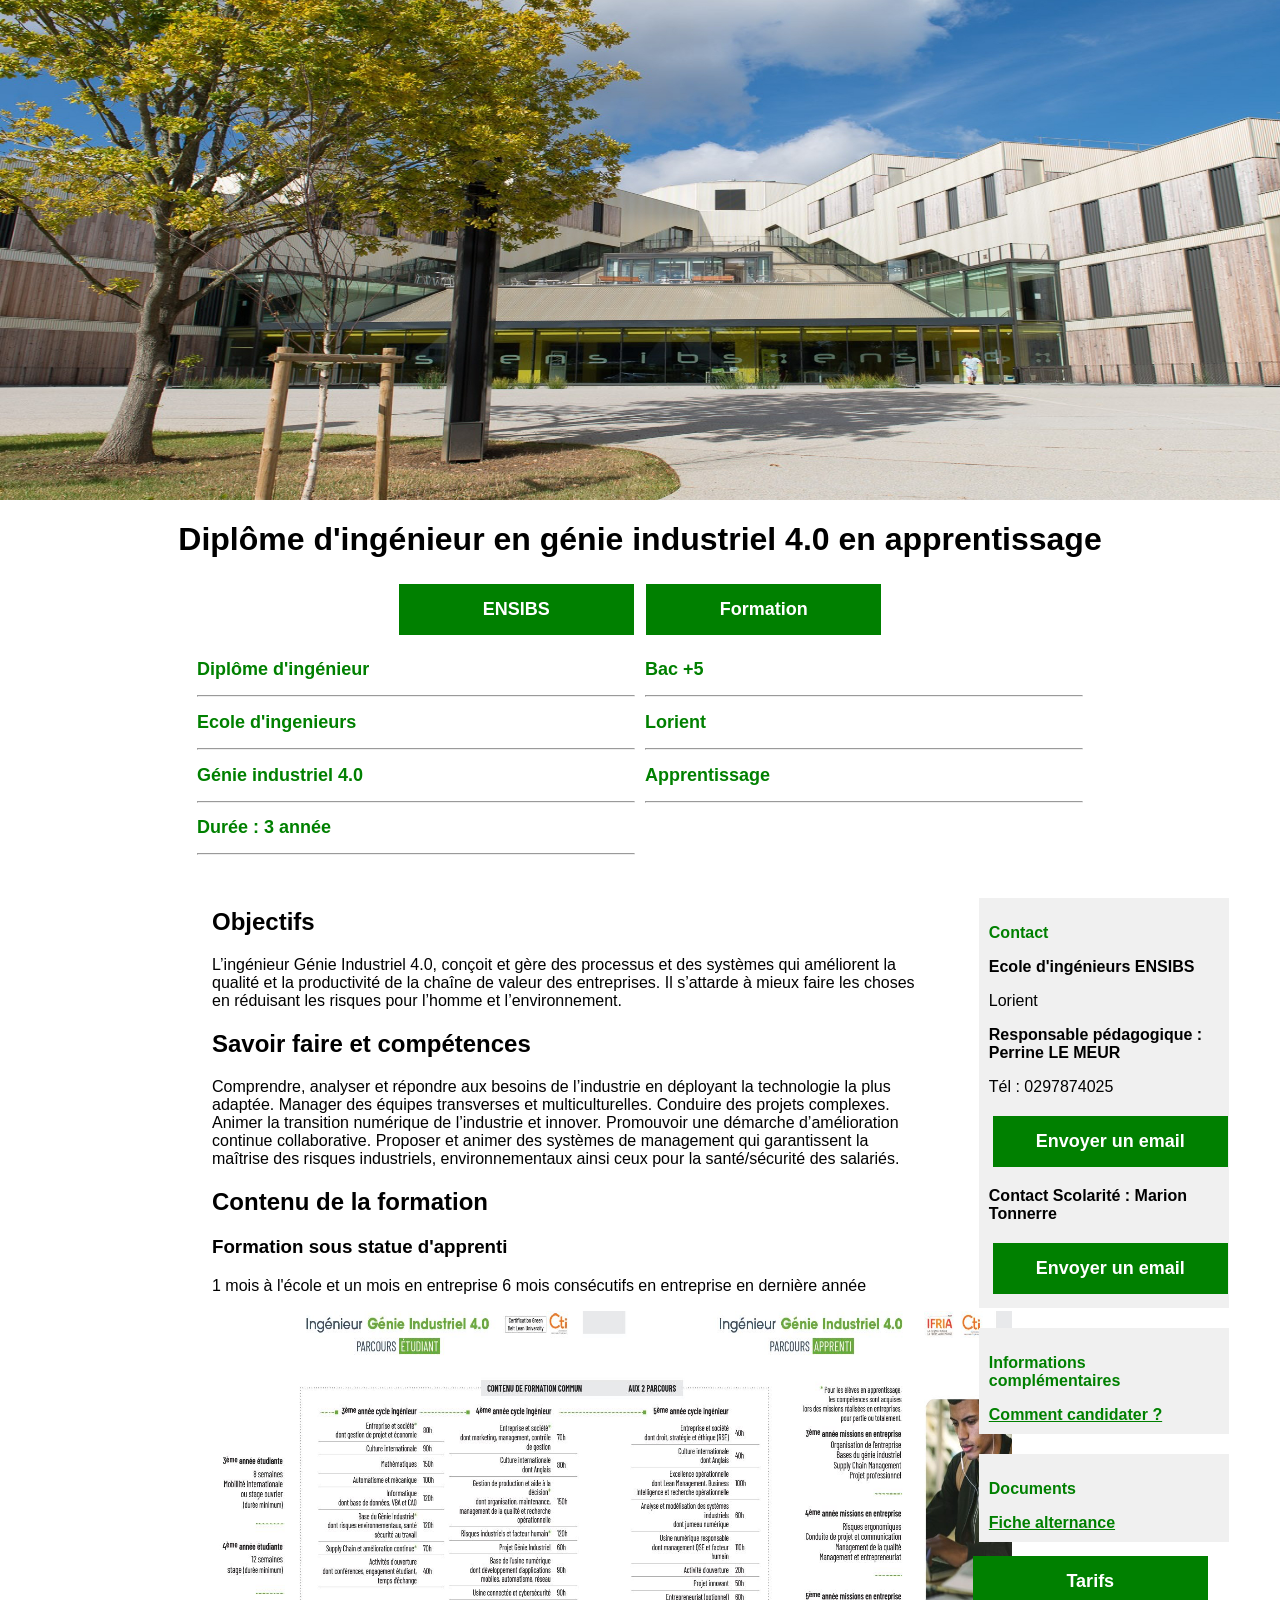
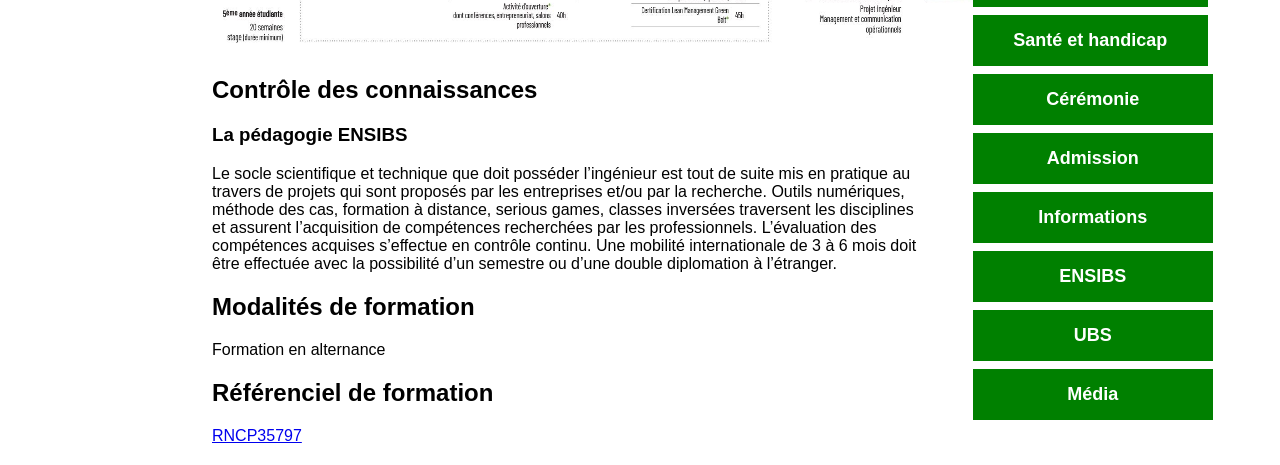
<file: Index.html>
<!DOCTYPE html>
<html lang="fr">
<head>
    <title>TP web</title>
    <!--insérer le favicon-->
    <link rel ="shortcut icon" href="icone.png">
    <!--insérer le CSS-->
    <link rel="stylesheet" href="style.css" >
    <meta name="viewport" content="width=device-width, initial-scale=1.0">
    <meta charset="UTF-8">
</head>
<body>
    <img src="ensibs.jpg" alt="image parcours" width="1500" height="500">
    <h1 style="text-align: center;"> Diplôme d'ingénieur en génie industriel 4.0 en apprentissage  </h1>
    <!--insérer un lien vers d'autres pages-->
    <div class="bouton-container"> 
        <a href="ensibs.html" class="bouton-style"ù>ENSIBS</a>
        <a href="https://www-ensibs.univ-ubs.fr/fr/formations/formations-d-ingenieurs/genie-industriel-4-0.html" class="bouton-style">Formation</a>
    </div>
    <div class="containerleftright">
        <div class="left">
            <h2 style="color: green; font-size: 18px">Diplôme d'ingénieur</h2>
            <hr>
            <h2 style="color: green; font-size: 18px">Ecole d'ingenieurs</h2>
            <hr>
            <h2 style="color: green; font-size: 18px">Génie industriel 4.0</h2>
            <hr>
            <h2 style="color: green; font-size: 18px">Durée : 3 année</h2>
            <hr>
        </div>
        <div class="right">
            <h2 style="color: green; font-size: 18px">Bac +5</h2>
            <hr>
            <h2 style="color: green; font-size: 18px">Lorient</h2>
            <hr>
            <h2 style="color: green; font-size: 18px">Apprentissage</h2>
            <hr>
        </div>
    </div>
    <div class="main">
      <div class="content">
    <h2> Objectifs </h2>
        <p>L’ingénieur Génie Industriel 4.0, conçoit et gère des processus et des systèmes qui améliorent la 
            qualité et la productivité de la chaîne de valeur des entreprises. Il s’attarde à mieux faire les 
            choses en réduisant les risques pour l’homme et l’environnement.</p>
    <h2> Savoir faire et compétences</h2>
            <P>Comprendre, analyser et répondre aux besoins de l’industrie en déployant la technologie la plus adaptée.
                Manager des équipes transverses et  multiculturelles.
                Conduire des projets complexes.
                Animer la transition numérique de l’industrie et innover.
                Promouvoir une démarche d’amélioration continue collaborative.
                Proposer et animer des systèmes de management qui garantissent la maîtrise des risques industriels, environnementaux ainsi ceux pour la santé/sécurité des salariés.</P>
    <h2> Contenu de la formation</h2>
        <h3>Formation sous statue d'apprenti</h3>
                <p>1 mois à l'école et un mois en entreprise

                    6 mois consécutifs en entreprise en dernière année</p>
        <img src="Génie industriel FISA FISE.jpg" alt="image parcours" width="800" height="342">
    <h2> Contrôle des connaissances</h2>
        <h3>La pédagogie ENSIBS</h3>
                <p>Le socle scientifique et technique que doit posséder l’ingénieur est tout de suite mis en pratique au travers de projets qui sont
                    proposés par les entreprises et/ou par la recherche.
                    Outils numériques, méthode des cas, formation à distance, serious games, classes inversées traversent les disciplines et assurent l’acquisition de compétences recherchées par les professionnels.
                    L’évaluation des compétences acquises s’effectue en contrôle continu.
                    Une mobilité internationale de 3 à 6 mois doit être effectuée avec la possibilité d’un semestre ou d’une double diplomation à l’étranger.</p> 
    <h2> Modalités de formation </h2>  
                    <p>Formation en alternance</p>
    <h2> Référenciel de formation </h2>  
                    <a href="https://www.francecompetences.fr/recherche/rncp/35797/" target="_blank">RNCP35797</a>
        </div>
    <div class ="sectionsleft">
        <div class="sectionleft">
            <p style="color: green; font-weight: bold;">Contact </p>
            <p style="font-weight: bold;">Ecole d'ingénieurs ENSIBS  </p>
            <p>Lorient</p>
            <p style=" font-weight: bold;">Responsable pédagogique : <br>
            Perrine LE MEUR</p>
             <p> Tél : 0297874025</p>
            <a href="mailto:perrine.le-meur@univ-ubs.fr" class="bouton-style">Envoyer un email</a>
             <p style="font-weight: bold;">Contact Scolarité : Marion Tonnerre  </p>
            <a href="mailto:marion.tonnerre@univ-ubs.fr" class="bouton-style">Envoyer un email</a>
        </div>
        <div class="sectionleft">
            <p style="color: green; font-weight: bold;">Informations complémentaires </p>
            <a href="https://www-ensibs.univ-ubs.fr/fr/rejoindre-l-ensibs/en-cycle-ingenieur/candidater-1.html" style= "color: green; font-weight:bold">Comment candidater ?</a>
        </div>
        <div class="sectionleft">
            <p style="color: green; font-weight: bold;">Documents </p>
            <a href="file:///C:/Users/Am%C3%A9d%C3%A9e/Downloads/2026_ING_GENIE%20INDUSTRIEL_p57%20(1).pdf" style= "color: green; font-weight:bold">Fiche alternance</a>
        </div>
        <a href="https://www.univ-ubs.fr/fr/formation-initiale-continue/tarifs.html" class="bouton-style">Tarifs</a>
        <a href="https://www.univ-ubs.fr/fr/vie-des-campus/sante/accompagnement-handicap.html" class="bouton-style">Santé et handicap</a>
        <a href="Cérémonie.html" class="bouton-style" style="width:210px;">Cérémonie</a>
        <a href="Admission.html" class="bouton-style" style="width:210px;">Admission</a>
        <a href="Info.html" class="bouton-style" style="width:210px;">Informations</a>
        <a href="style%20ensibs.html" class="bouton-style" style="width:210px;"> ENSIBS</a>
        <a href="UBS.html" class="bouton-style" style="width:210px;">UBS</a>
        <a href="Média.html" class="bouton-style" style="width:210px;">Média</a>
    </div>
    </div>
</html>
</file>
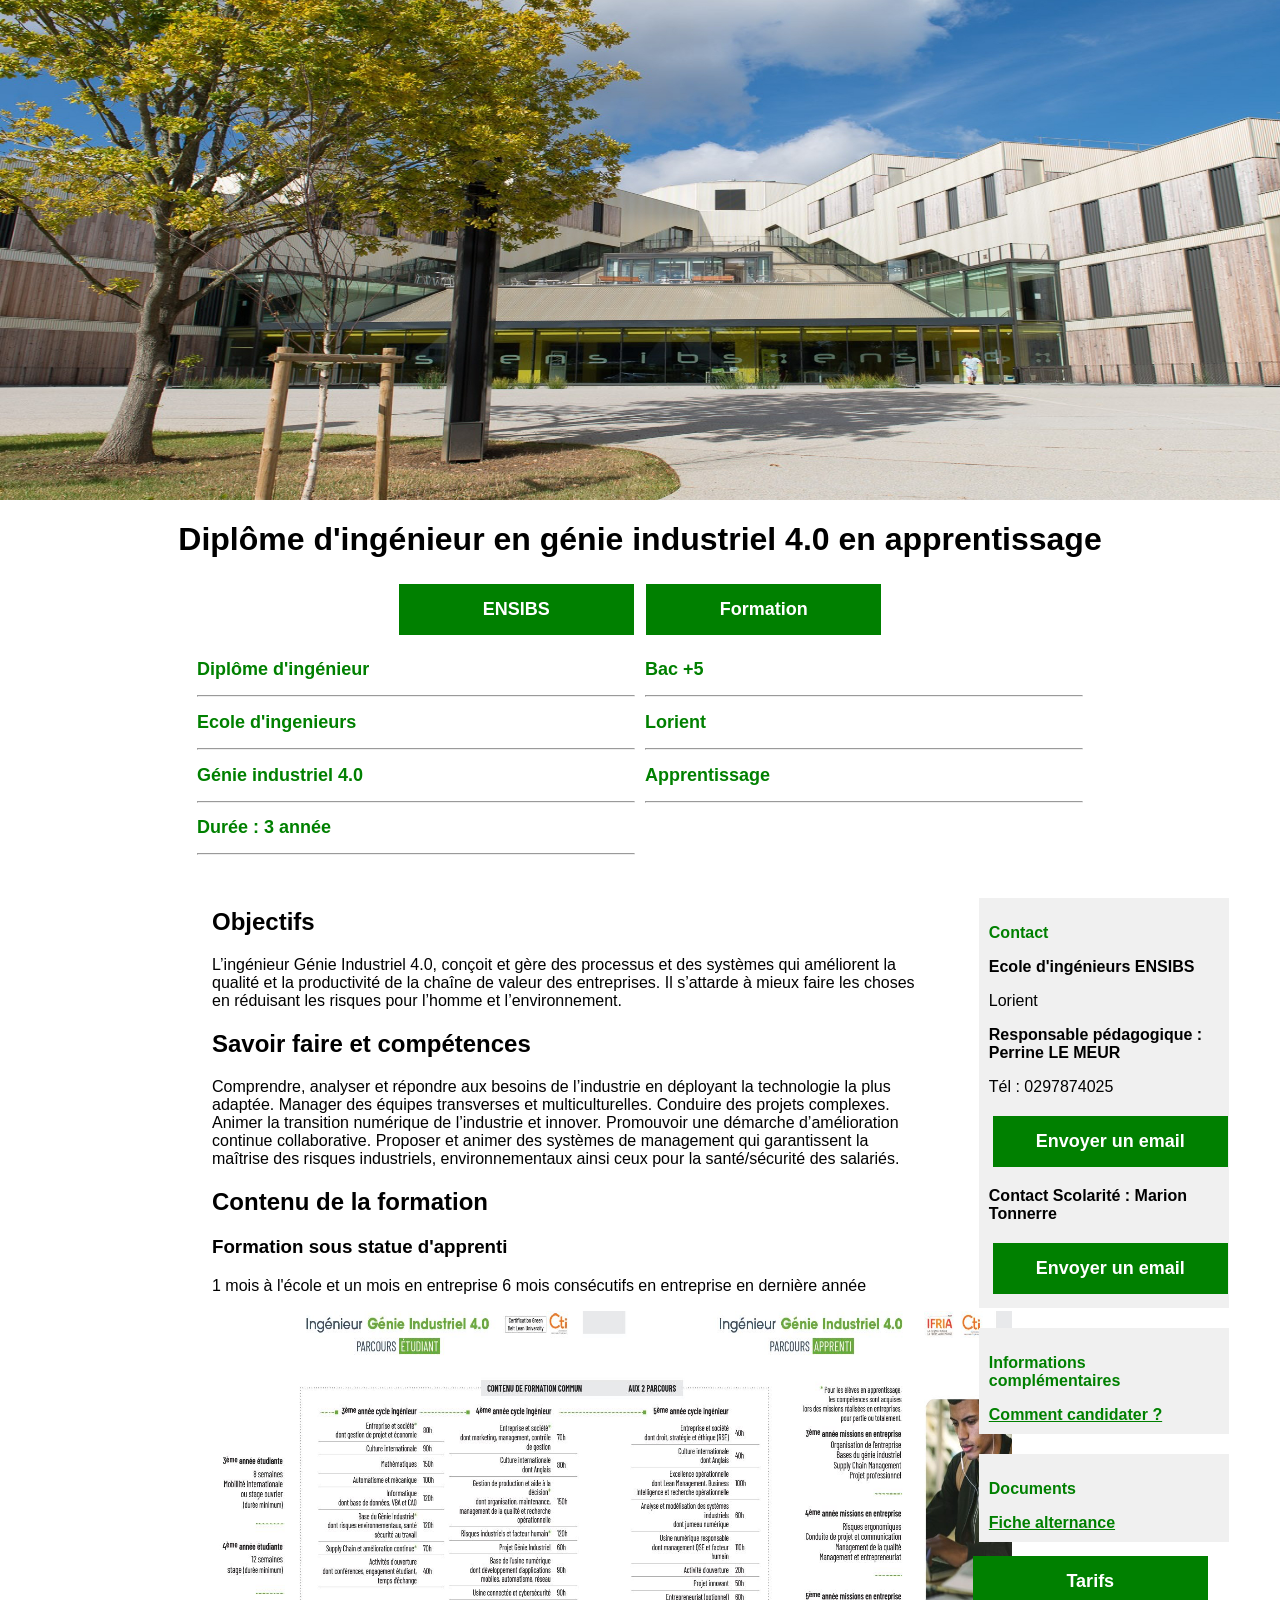
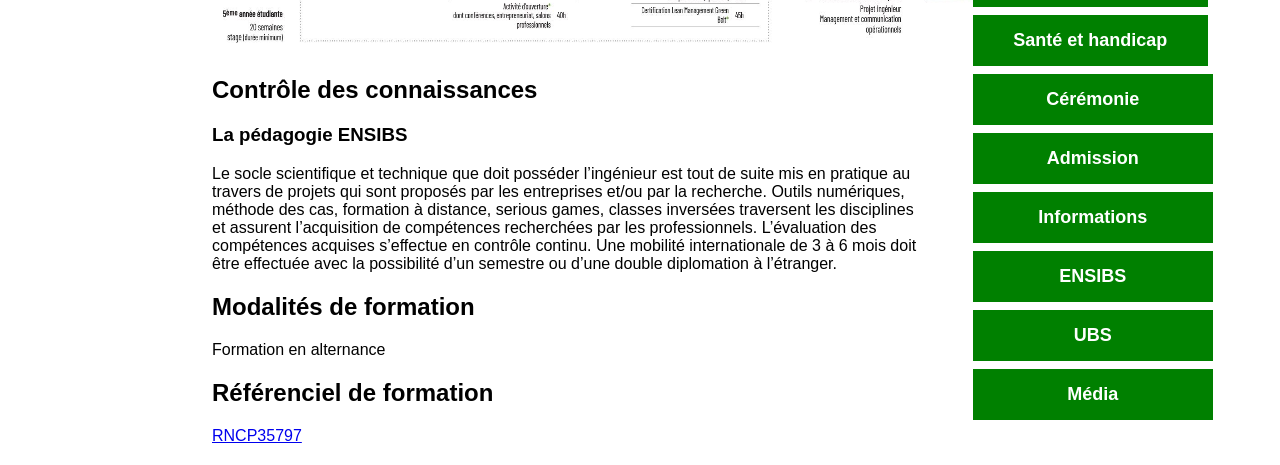
<file: index.html>
<!DOCTYPE html>
<html lang="fr">
<head>
    <title>TP web</title>
    <!--insérer le favicon-->
    <link rel ="shortcut icon" href="icone.png">
    <!--insérer le CSS-->
    <link rel="stylesheet" href="style.css" >
    <meta name="viewport" content="width=device-width, initial-scale=1.0">
    <meta charset="UTF-8">
</head>
<body>
    <img src="ensibs.jpg" alt="image parcours" width="1500" height="500">
    <h1 style="text-align: center;"> Diplôme d'ingénieur en génie industriel 4.0 en apprentissage  </h1>
    <!--insérer un lien vers d'autres pages-->
    <div class="bouton-container"> 
        <a href="ensibs.html" class="bouton-style"ù>ENSIBS</a>
        <a href="https://www-ensibs.univ-ubs.fr/fr/formations/formations-d-ingenieurs/genie-industriel-4-0.html" class="bouton-style">Formation</a>
    </div>
    <div class="containerleftright">
        <div class="left">
            <h2 style="color: green; font-size: 18px">Diplôme d'ingénieur</h2>
            <hr>
            <h2 style="color: green; font-size: 18px">Ecole d'ingenieurs</h2>
            <hr>
            <h2 style="color: green; font-size: 18px">Génie industriel 4.0</h2>
            <hr>
            <h2 style="color: green; font-size: 18px">Durée : 3 année</h2>
            <hr>
        </div>
        <div class="right">
            <h2 style="color: green; font-size: 18px">Bac +5</h2>
            <hr>
            <h2 style="color: green; font-size: 18px">Lorient</h2>
            <hr>
            <h2 style="color: green; font-size: 18px">Apprentissage</h2>
            <hr>
        </div>
    </div>
    <div class="main">
      <div class="content">
    <h2> Objectifs </h2>
        <p>L’ingénieur Génie Industriel 4.0, conçoit et gère des processus et des systèmes qui améliorent la 
            qualité et la productivité de la chaîne de valeur des entreprises. Il s’attarde à mieux faire les 
            choses en réduisant les risques pour l’homme et l’environnement.</p>
    <h2> Savoir faire et compétences</h2>
            <P>Comprendre, analyser et répondre aux besoins de l’industrie en déployant la technologie la plus adaptée.
                Manager des équipes transverses et  multiculturelles.
                Conduire des projets complexes.
                Animer la transition numérique de l’industrie et innover.
                Promouvoir une démarche d’amélioration continue collaborative.
                Proposer et animer des systèmes de management qui garantissent la maîtrise des risques industriels, environnementaux ainsi ceux pour la santé/sécurité des salariés.</P>
    <h2> Contenu de la formation</h2>
        <h3>Formation sous statue d'apprenti</h3>
                <p>1 mois à l'école et un mois en entreprise

                    6 mois consécutifs en entreprise en dernière année</p>
        <img src="Génie industriel FISA FISE.jpg" alt="image parcours" width="800" height="342">
    <h2> Contrôle des connaissances</h2>
        <h3>La pédagogie ENSIBS</h3>
                <p>Le socle scientifique et technique que doit posséder l’ingénieur est tout de suite mis en pratique au travers de projets qui sont
                    proposés par les entreprises et/ou par la recherche.
                    Outils numériques, méthode des cas, formation à distance, serious games, classes inversées traversent les disciplines et assurent l’acquisition de compétences recherchées par les professionnels.
                    L’évaluation des compétences acquises s’effectue en contrôle continu.
                    Une mobilité internationale de 3 à 6 mois doit être effectuée avec la possibilité d’un semestre ou d’une double diplomation à l’étranger.</p> 
    <h2> Modalités de formation </h2>  
                    <p>Formation en alternance</p>
    <h2> Référenciel de formation </h2>  
                    <a href="https://www.francecompetences.fr/recherche/rncp/35797/" target="_blank">RNCP35797</a>
        </div>
    <div class ="sectionsleft">
        <div class="sectionleft">
            <p style="color: green; font-weight: bold;">Contact </p>
            <p style="font-weight: bold;">Ecole d'ingénieurs ENSIBS  </p>
            <p>Lorient</p>
            <p style=" font-weight: bold;">Responsable pédagogique : <br>
            Perrine LE MEUR</p>
             <p> Tél : 0297874025</p>
            <a href="mailto:perrine.le-meur@univ-ubs.fr" class="bouton-style">Envoyer un email</a>
             <p style="font-weight: bold;">Contact Scolarité : Marion Tonnerre  </p>
            <a href="mailto:marion.tonnerre@univ-ubs.fr" class="bouton-style">Envoyer un email</a>
        </div>
        <div class="sectionleft">
            <p style="color: green; font-weight: bold;">Informations complémentaires </p>
            <a href="https://www-ensibs.univ-ubs.fr/fr/rejoindre-l-ensibs/en-cycle-ingenieur/candidater-1.html" style= "color: green; font-weight:bold">Comment candidater ?</a>
        </div>
        <div class="sectionleft">
            <p style="color: green; font-weight: bold;">Documents </p>
            <a href="file:///C:/Users/Am%C3%A9d%C3%A9e/Downloads/2026_ING_GENIE%20INDUSTRIEL_p57%20(1).pdf" style= "color: green; font-weight:bold">Fiche alternance</a>
        </div>
        <a href="https://www.univ-ubs.fr/fr/formation-initiale-continue/tarifs.html" class="bouton-style">Tarifs</a>
        <a href="https://www.univ-ubs.fr/fr/vie-des-campus/sante/accompagnement-handicap.html" class="bouton-style">Santé et handicap</a>
        <a href="Cérémonie.html" class="bouton-style" style="width:210px;">Cérémonie</a>
        <a href="Admission.html" class="bouton-style" style="width:210px;">Admission</a>
        <a href="Info.html.html" class="bouton-style" style="width:210px;">Informations</a>
        <a href="style%20ensibs.html" class="bouton-style" style="width:210px;"> ENSIBS</a>
        <a href="UBS.html" class="bouton-style" style="width:210px;">UBS</a>
        <a href="Média.html" class="bouton-style" style="width:210px;">Média</a>
    </div>
    </div>
</html>
</file>
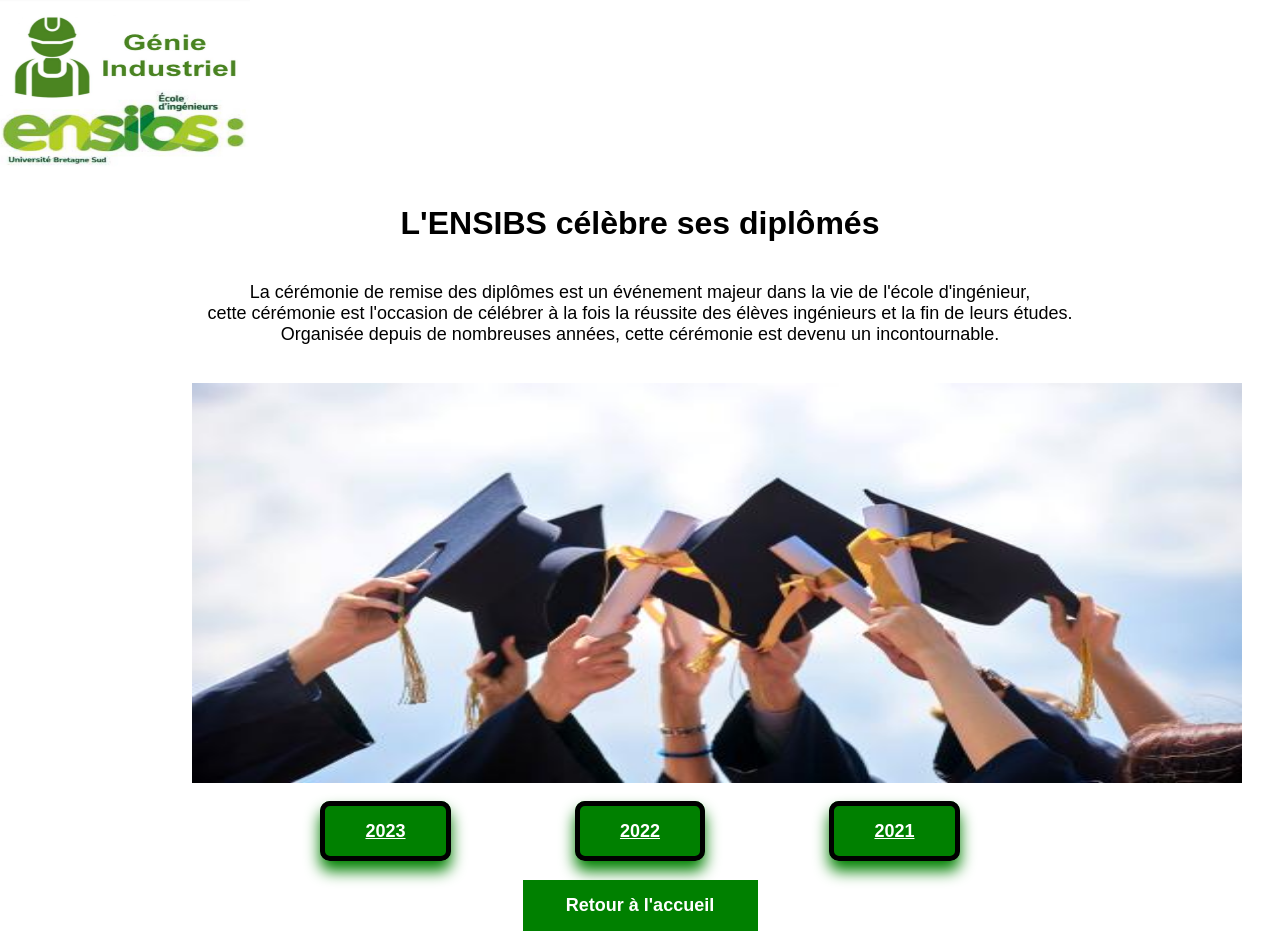
<file: Cérémonie.html>
<!DOCTYPE html>
<html lang="fr">
<head>
    <title>Cérémonie</title>
    <!--insérer le favicon-->
    <link rel ="shortcut icon" href="icone.png">
    <!--insérer le CSS-->
    <link rel="stylesheet" href="style.css" >
    <script src="Cérémonie.js"></script>
    <meta name=""viewport" content="width=device-width, initial-scale=1.0">
    <meta charset="UTF-8">
</head>

<body>
    <a href="Apprentissage.html"><img src="LogoGI.jpg" width="250" height="180" alt=""></a>
    <h1 style="text-align: center;"> L'ENSIBS célèbre ses diplômés  </h1>
    <!--insérer un lien vers d'autres pages-->
   <p style="text-align: center; font-size: 18px;">La cérémonie de remise des diplômes est un événement majeur dans la vie de l'école d'ingénieur,<br>
     cette cérémonie est l'occasion de célébrer à la fois la réussite des élèves ingénieurs et la fin de leurs études. <br>
      Organisée depuis de nombreuses années, cette cérémonie est devenu un incontournable.</p>
   <div class="containerceremony" style="text-align: center; margin-top: 20px;"> 
    <img id="monImage" src="cérémonie.jpg" width="1050" height="400"> 
        <br>
        <p>
        <br>
        <a href="#" class="button-ceremony" type="button" onclick="promotion(2023)">2023</a>
        <a href="#" class="button-ceremony" type="button" onclick="promotion(2022)">2022</a>
        <a href="#" class="button-ceremony" type="button" onclick="promotion(2021)">2021</a>
        </p>
    </div>
    </div>
    <br>
   <div class="bouton-container"> 
        <a href="Index.html" class="bouton-style"ù>Retour à l'accueil</a>
    </div>
</html>
</file>
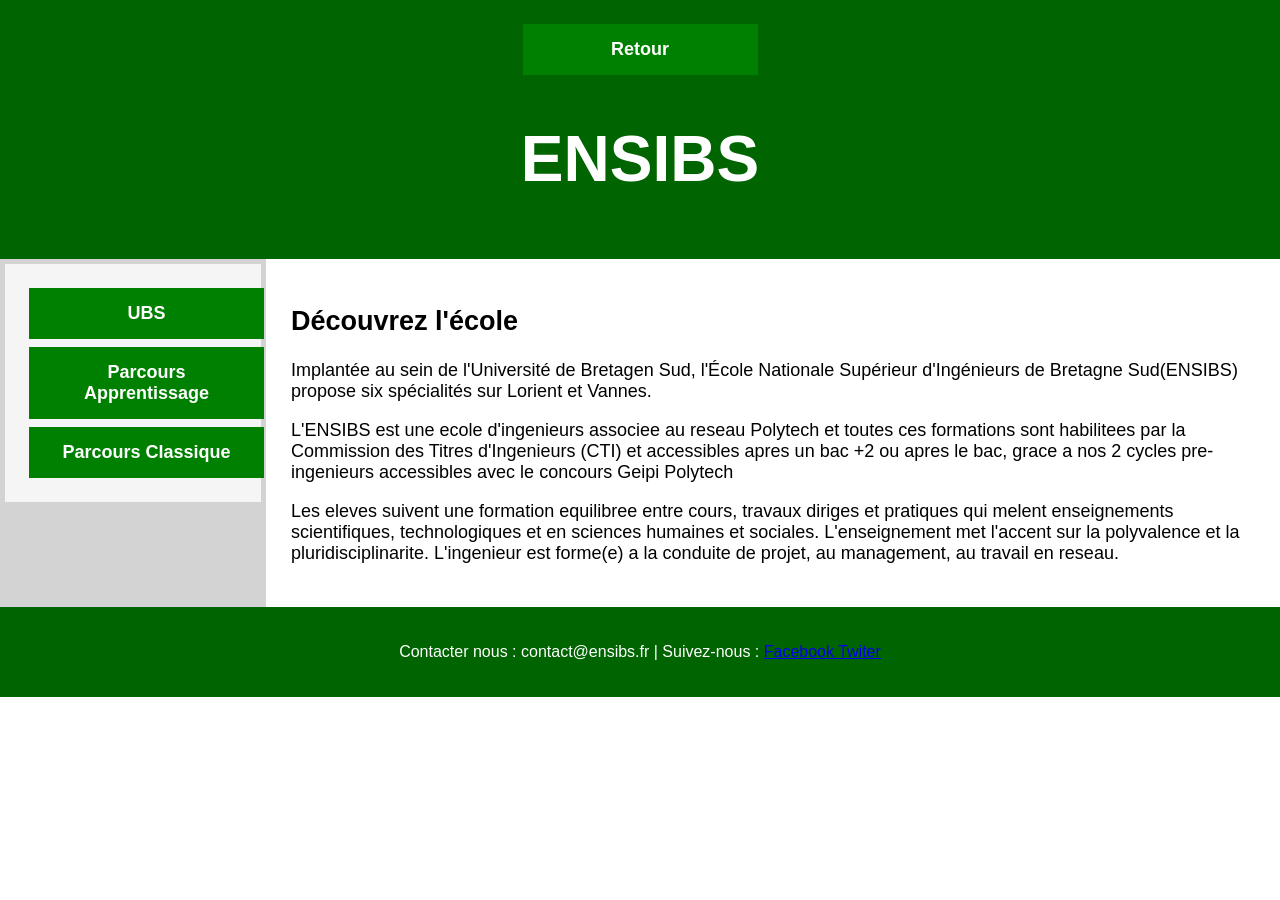
<file: style ensibs.html>
<!DOCTYPE html>
<html lang="fr">
<head>
    <title>Ensibs</title>
    <!--insérer le favicon-->
    <link rel ="shortcut icon" href="icone.png">
    <!--insérer le CSS-->
    <link rel="stylesheet" href="style.css" >
    <script src="Cérémonie.js"></script>
    <meta name=""viewport" content="width=device-width, initial-scale=1.0">
    <meta charset="UTF-8">
</head>

<body>
    <header>
        <a href="index.html" class="bouton-style">Retour</a>  
        <br>
        <h1>ENSIBS</h1> 
    </header>
    <div class="containerleftright2">
        <div class ="left2">
        <nav><!--Définit un ensemble de liens de navigation-->
                <a href="index.html" class="bouton-style">UBS</a>
                <a href="apprentissage.html" class="bouton-style">Parcours Apprentissage</a>
                <a href="https://www-ensibs.univ-ubs.fr/fr/formations/formations/diplomed-ingenieur-DI/sciences-technologies-sante-STS/diplome-d-ingenieur-genieindustriel-4-0-IGEI00_207.html" class="bouton-style">Parcours Classique</a>
        </nav>
        </div>
        <div class ="right2">
        <article>
            <h1>Découvrez l'école</h1>
            <p>Implantée au sein de l'Université de Bretagen Sud, l'École Nationale Supérieur d'Ingénieurs de Bretagne Sud(ENSIBS) propose six spécialités sur Lorient et Vannes.</p>
            <p>L'ENSIBS est une ecole d'ingenieurs associee au reseau Polytech et toutes ces formations sont habilitees par la Commission des Titres d'Ingenieurs (CTI) et accessibles apres un bac +2 ou apres le bac, grace a nos 2 cycles pre-ingenieurs accessibles avec le concours Geipi Polytech</p>
            <p>Les eleves suivent une formation equilibree entre cours, travaux diriges et pratiques qui melent enseignements scientifiques, technologiques et en sciences humaines et sociales. L'enseignement met l'accent sur la polyvalence et la pluridisciplinarite. L'ingenieur est forme(e) a la conduite de projet, au management, au travail en reseau.</p>
        </article>
        </div>
    </div>
    
    <footer>
        <p style="color: white;"> Contacter nous : contact@ensibs.fr | Suivez-nous : <a href="https://www.facebook.com/ENSIBS.Lorient.Vannes/">Facebook   </a><a href="https://x.com/UBS_universite/status/1371488836350525448">    Twiter </a> </p>
    </footer>
    
</body>
</html>
</file>
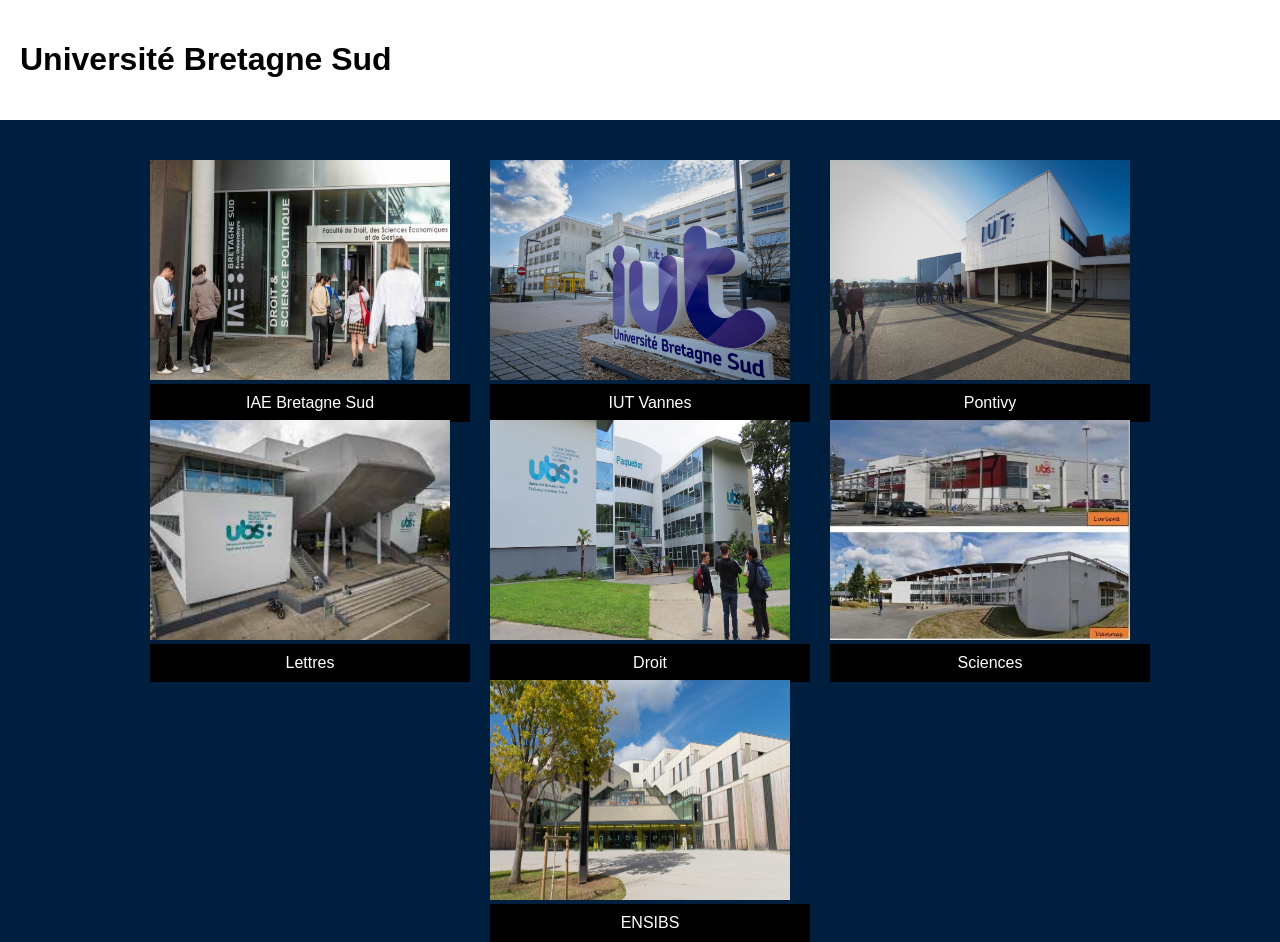
<file: UBS.html>
<!DOCTYPE html>
<html lang="fr">
<head>
    <title>UBS</title>
    <!--insérer le favicon-->
    <link rel ="shortcut icon" href="icone.png">
    <!--insérer le CSS-->
    <link rel="stylesheet" href="style.css" >
    <script src="Cérémonie.js"></script>
    <meta name="viewport" content="width=device-width, initial-scale=1.0">
    <meta charset="UTF-8">
</head>

<body class="UBS-page">
    <div class="top-UBS">
        <h1 style="color: black" >Université Bretagne Sud</h1>
    </div>
    <div class="photo-section">
        <div class="photo-container">
            <img src="iae.jpeg" >
            <div class="titre">IAE Bretagne Sud</div>
        </div>
        <div class="photo-container">
            <img src="iut vannes.jpg" >
            <div class="titre">IUT Vannes</div>
        </div>
        <div class="photo-container">
            <img src="pontivy.jpg" >
            <div class="titre">Pontivy</div>
        </div>
        <div class="photo-container">
            <img src="lettres.jpg" >
            <div class="titre">Lettres</div>
        </div>
        <div class="photo-container">
            <img src="droit.jpg" >
            <div class="titre">Droit</div>
        </div>
        <div class="photo-container">
            <img src="sciences.jpg" >
            <div class="titre">Sciences</div>
        </div>
        <div class="photo-container">
            <img src="ensibs.jpg" >
            <div class="titre">ENSIBS</div>
        </div>
    </div>
</body>
</file>
<file: style.css>
.bouton-style {
    background-color: green; /* Green background */
    border : none; /* No border */
    color : white; /* White text */
    padding : 15px; /* Padding */
    text-align : center; /* Centered text */
    text-decoration : none; /* No underline */
    font-size : 18px; /* Font size */
    margin : 4px; /* Margin */
    cursor : pointer; /* Pointer cursor on hover */
    font-weight: bold; /* Bold text */
    display: inline-block; /* Display as inline-block */
    width: 205px; 
}

.bouton-container {
    width : 70%; /* Set the width of the container */
    text-align: center; /* Center the container */
    margin: auto; /* Add some top margin */
}

.containerleftright {
    display: flex; /* Use flexbox for layout */
    justify-content: space-between; /* Space between items */
    width: 70%; /* Set the width of the container */
    margin: 0 auto; /* Center the container */
}
.left, .right {
    width: 60%; /* Set the width of left and right sections */
    padding: 5px; /* Add padding */
}
.main {
display: flex; /* Use flexbox for layout */
    flex : 1; /* Allow the main section to grow and fill available space */
    width: 70%; /* Set the width of the main section */
    margin: auto; /* Center the main section */       
}

.content {
    width: 80%; /* Set the width of the content */
    padding : 20px; /* Add padding */
}

.sectionsleft {
    width: 40%; /* Set the width of the left section */
    display: flex; /* Use flexbox for layout */
    flex-direction: column; /* Stack items vertically */    
    padding: 20px; /* Add padding */
}

.sectionleft {
    background-color: #f0f0f0; /* Light gray background */
    width : 230px; /* Set the width of each section */
    padding: 10px; /* Add padding */
    margin : 10px; /* Add margin between sections */
}

.containerceremony{
width: 70%;
margin: auto; /* Centre le contenu horizontalement*/
}
.button-ceremony{
background-color: green;/* Couleur de fond du boutton*/
color: white;/*Couleur du texte*/
border: 5px solid black;/*Bordure dorée*/
padding: 15px 40px;/* Espacement intérieur*/
text-align: center;/*Alignement du texte*/
font-size: 18px;/*Taille de la police*/
font-weight: bold;/* Poids de la police*/
margin: 10px 60px;/*Marges*/
border-radius: 10px;/* 10: coins arrondis*/
box-shadow: 0 10px 15px green;/* 0:effet, Ombre*/
text-align: center;/*Alignement du texte*/
}

.container_informations{
width: 80%;
margin: 2px auto; /*Centre le contenu*/
padding: 30px;
}
table, th, td {
border: 1px solid black;
border-collapse: collapse; /*bordures adjacentes des cellules*/
}
th{
text-align: left;
}
/*Table2*/
caption{
caption-side: top;/*Légende au-dessus du tableau*/
font-size: 18px;
margin-bottom: 10px;/*Espace entre la légende et le tableau*/
font-weight: bold;
text-align: center;/*Centrer la légende*/
color: green; /*Couleur verte*/
}

.bannière_admission{
background-color: rgb(66, 210, 243); /* Couleur de fond de la bannière */
color: black; /* Couleur du texte */
text-align: center; /* Alignement du texte */
padding: 20px; /* Espacement intérieur */
font-size: 45px; /* Taille de la police */
font-weight: bold; /* Poids de la police */
width: 100%; /* Largeur de la bannière */
padding: 20px; /* Espacement intérieur */
margin: 0 auto; /* Centrer la bannière */
margin-bottom: 20px; /* Espace en dessous de la bannière */
}


#bouton-actualites {
    background-color: rgb(66, 210, 243); /* Couleur de fond de la bannière */
    color: black; /* Couleur du texte */
    text-align: center; /* Alignement du texte */
    padding: 20px; /* Espacement intérieur */
    font-size: 20px; /* Taille de la police */
    font-weight: bold; /* Poids de la police */
    width: 40%; /* Largeur de la bannière */
    padding: 20px; /* Espacement intérieur */
    margin: 0 auto; /* Centrer la bannière */
    margin-bottom: 20px; /* Espace en dessous de la bannière */
}



.container_informations{
    width: 80%;
    margin: 2px auto; /*Centre le contenu*/
    padding: 30px;
}
table, th, td {
    border: 1px solid black;
    border-collapse: collapse; /*bordures adjacentes des cellules*/
}
th{
    text-align: left;
}

/*Table2*/
caption{
    caption-side: top;/*Légende au-dessus du tableau*/
    font-size: 18px;
    margin-bottom: 10px;/*Espace entre la légende et le tableau*/
    font-weight: bold;
    text-align: center;/*Centrer la légende*/
    color: green; /*Couleur verte*/
}

/*Styles spcifiques pour le troisième tableau*/
.third-table{
    border: 1px solid;
    border-collapse: collapse;
}
.third-table tr:nth-child(even){
    background-color: rgba(150,212, 212, 0.4);

}
.third-table th:nth-child(even), .third-table td:nth-child(even){
    background-color: rgba(150,212, 212, 0.4);
    
}

/*Élément avec Id "myfooter"*/
/* Le "#" est le pointeur de l'Id
Le "." celui de la classe*/
#myfooter{
    background-color:lightblue;
    color: black;
    padding: 40px;
    text-align: center;
}
/*Pied de page avec bouton*/
#titre-principal{
    font-size: 36px;
    text-align: center;
    margin-top: 20px;
    text-transform: uppercase;/*Transformer le texte en majuscule et LOWERCASE pour minuscule*/
    letter-spacing: 2px;
}
#titre-principal:hover{/*Styles lorsque l'élément "myfooter"est survolé*/
    color:green;
}
#bouton-actualites{
    display: block; /*Afficher tant que bloc pour occuper toute la largeur*/
    margin: 50px auto;
    cursor: pointer;
    background-color: lightblue; /*Couleur de fond du bouton*/
    color: black;/* Couleur du texte*/
    border: 5px solid black; /*Bordure*/
    padding: 15px 40px;/*Espacemnt intérieur*/
    text-align: center; /*Alignement du texte*/
    font-size: 22px;/*Taille de la police*/
    font-weight: bold;/*Poids de la police*/
    font-family: 'Times New Roman';/*Typographie*/
}
#bouton-actualites:hover{
    background-color:green;
}

#Retrouver_nous{
background-color: lightblue;/* Couleur de fond du boutton*/
color: black;/*Couleur du texte*/
border: 5px solid black;/*Bordure dorée*/
padding: 15px 40px;/* Espacement intérieur*/
text-align: center;/*Alignement du texte*/
font-size: 18px;/*Taille de la police*/
font-weight: bold;/* Poids de la police*/
margin: 0 auto; /* Centrer le bouton horizontalement */
display: inline-block; /* Afficher le bouton en tant qu'élément en ligne */
width: fit-content; /* Ajuster la largeur du bouton en fonction de son contenu */
max-width: max-content; /* Empêcher le bouton de dépasser la largeur de son contenu */
border-radius: 10px;/* 10: coins arrondis*/
box-shadow: 0 10px 15px green;/* 0:effet, Ombre*/
text-align: center;/*Alignement du texte*/
}

        
        
body.UBS-page {
  background-color: #001f3f; 
  margin: 0;
  padding: 0;
  color: white; 
  font-family: Arial;
}
.top-UBS {
  display: flex;
  align-items: center;         
  padding: 20px ;
  background-color: white;  
}
.photo-section {
    display: flex;
    justify-content: center;
    gap: 40px;
    padding: 40px;
    flex-wrap: wrap;
}
.photo-container {
    width: 300px;
    height: 220px;
}
.photo-container img {
    width: 100%;
    height: 100%;
}
.photo-container .titre {
    background: black; 
    color: white;
    width: 100%;
    text-align: center;
    padding: 10px;
    font-size: 16px;
}

.description-section {
    margin-top: 30px;
    padding: 20px;
    text-align: center;
    font-size: 18px;
    background-color: white;
    border-radius: 10px;
    max-width: 800px;
    margin-left: auto;
    margin-right: auto;
    color: navy; 
}



html,body{
            height: 100%;
            margin: 0; /*supprimer les marges*/
            padding: 0;/*Supprimer les espacements*/
}
body{
            font-family: Arial;
            display: flex;
            flex-direction: column;
            background-color: white;
}
header, footer{
            background-color: #004d00;
            color: white;
            text-align: center;
            padding: 20px;
}
header{
            font-size: 32px;
}
footer{
            font-size: 16px;
}
.container{
            flex: 1;
            display: grid; 
            width: 100%; 
            margin: 0;       
}
nav, article{
            padding: 20px;
}
nav{
            background-color: whitesmoke;
            flex: 1;
            font-size: 15px;
}
article{
            background-color: white;
            font-size: 18px;
}
nav ul{
            list-style-type: none;/*Supprimer les puces ou numéros par défaut(ordonnée ou non)*/
            padding: 0;
}
nav ul li{
            flex: 1;
}
nav ul li a {
            color: black;
            font-size: 18px;
            padding: 15px;
            border: 1px solid whitesmoke;
            border-radius: 5px;
            text-align: center;
            width: 100%;
            box-sizing: border-box;/*la largeur et la hauteur incluent les bordures et les espacements
            internes*/
}
nav ul li a:hover{
            background-color: #004d00;
            color: white;
}
.btn {
            display: inline-block; /*élément en ligne*/
            padding: 15px 25px;
            margin: 5px 0;
            font-size: 18px;
            text-align: center;
            color: white;
            background-color: #004d00;
            border-radius: 5px;
            text-decoration: none;/*enlever le soulignement du texte*/
        }
.btn:hover{
            background-color: #003300;
        }

@media (min-width: 600px){/*règle de média apploquée lorsque la largeur de l"écran est d'au moins 600 pixels*/
.container{
                grid-template-columns: 20% 80%;/*deux colonnes*/
                grid-template-rows: none;/*aucune ligne*/
            }
nav{
                order: 1;/*Placé en premier dans l'ordre de la grille*/
            }
article{
            order: 2;    
            }
}

.containerleftright2 {
    display: flex;
    justify-content: space-between;
    grid-template-columns: 20% 80%;/*deux colonnes*/
    grid-template-rows: none;/*aucune ligne*/
}

.left2 {
    width: 20%;
    padding: 5px;
    background-color: lightgrey;
}

.right2 {
    width: 80%;
    padding: 5px;
}

header{
    background-color:darkgreen ;
    text-align: center;
}
footer{
    background-color:darkgreen ;
    text-align: center;
}

 .containerMedia {
      width: 70%;
      margin: auto; 
      align-items: center;   
      text-align: center;
  }
  .video-container {
    display: flex;/*diviser la section */
    align-items: center;
}
.video {
    flex: 1; /*ajouter une sous-section */
    margin: 10px;
}
#button-média {
  display: inline-block; /*centrer*/
  margin: 20px auto;
  border: black;
  cursor: pointer;                                                                          
  background-color: lightblue; 
  color: black; 
  border: 5px solid black;
  border-radius: 6px;
  padding: 15px 40px; 
  text-align: center; 
  font-size: 22px; 
  font-weight: bold; 
  font-family: 'Times New Roman'; 
}
</file>
